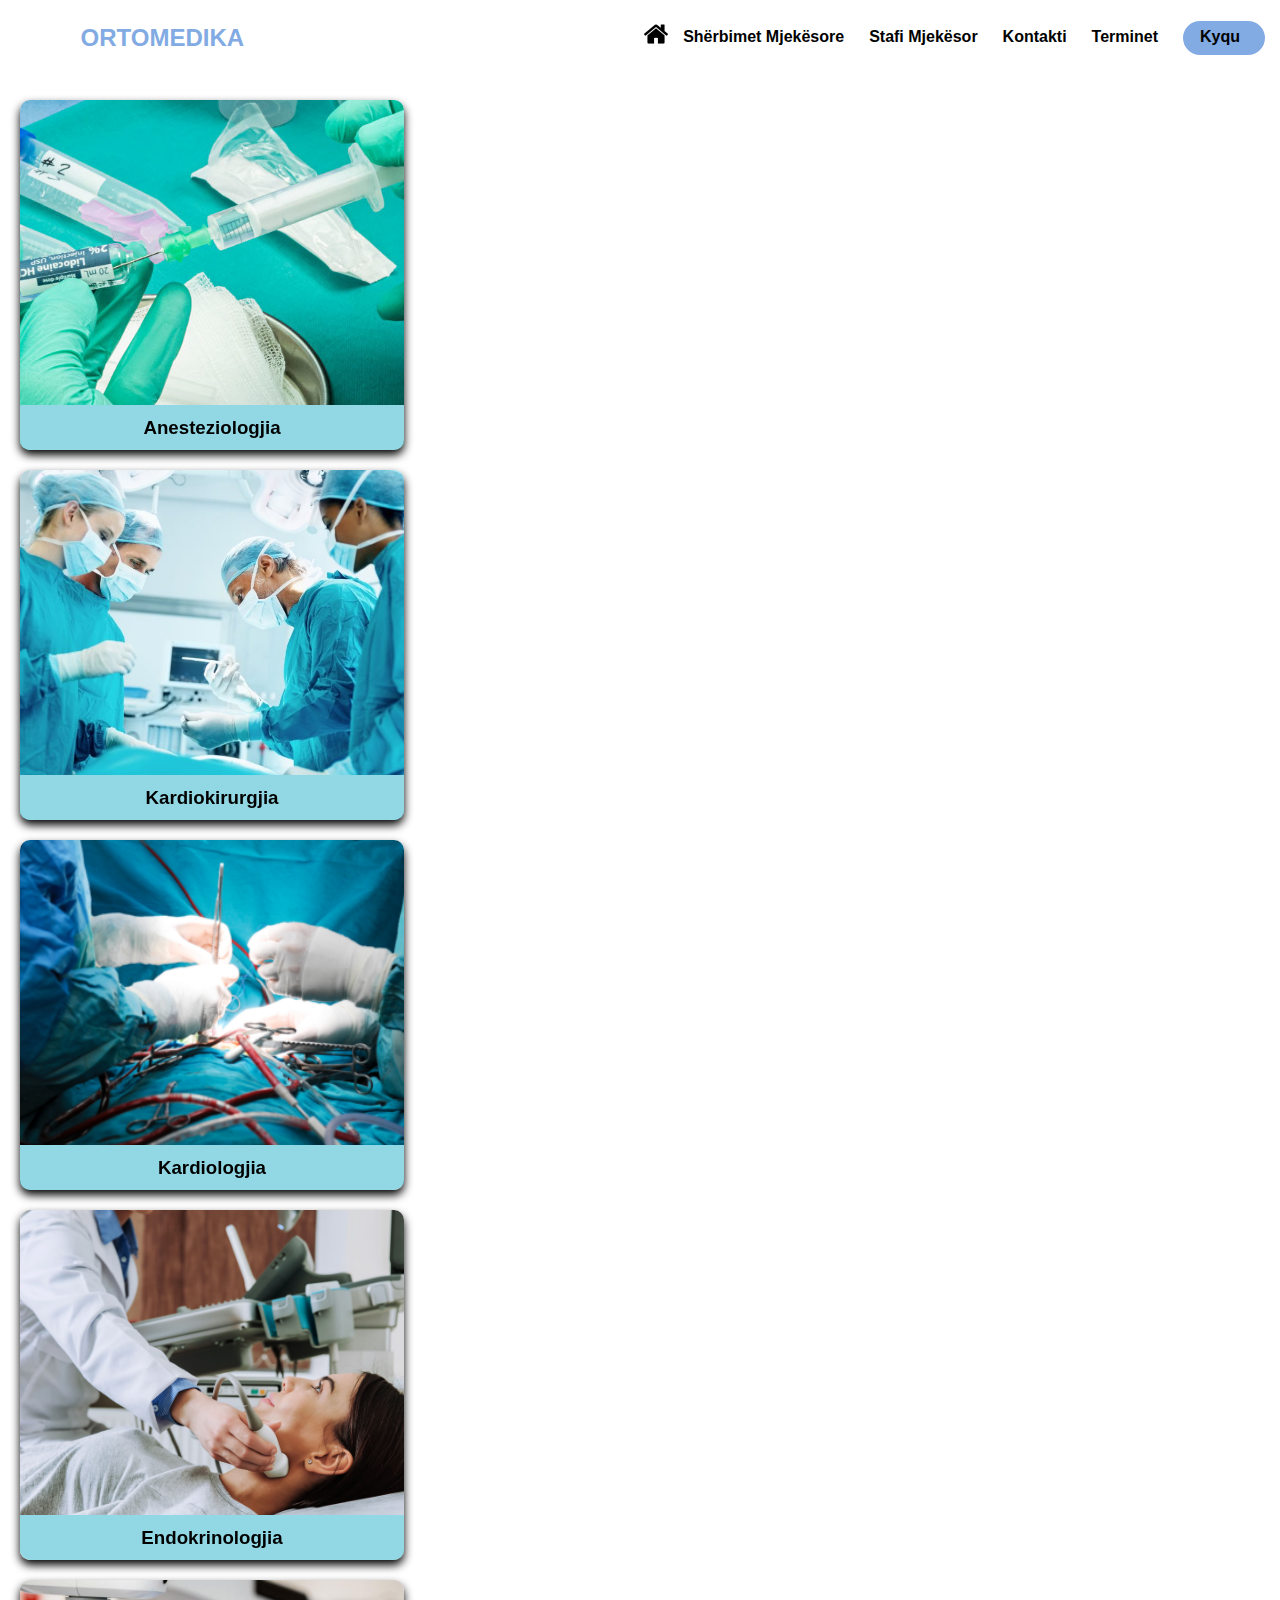
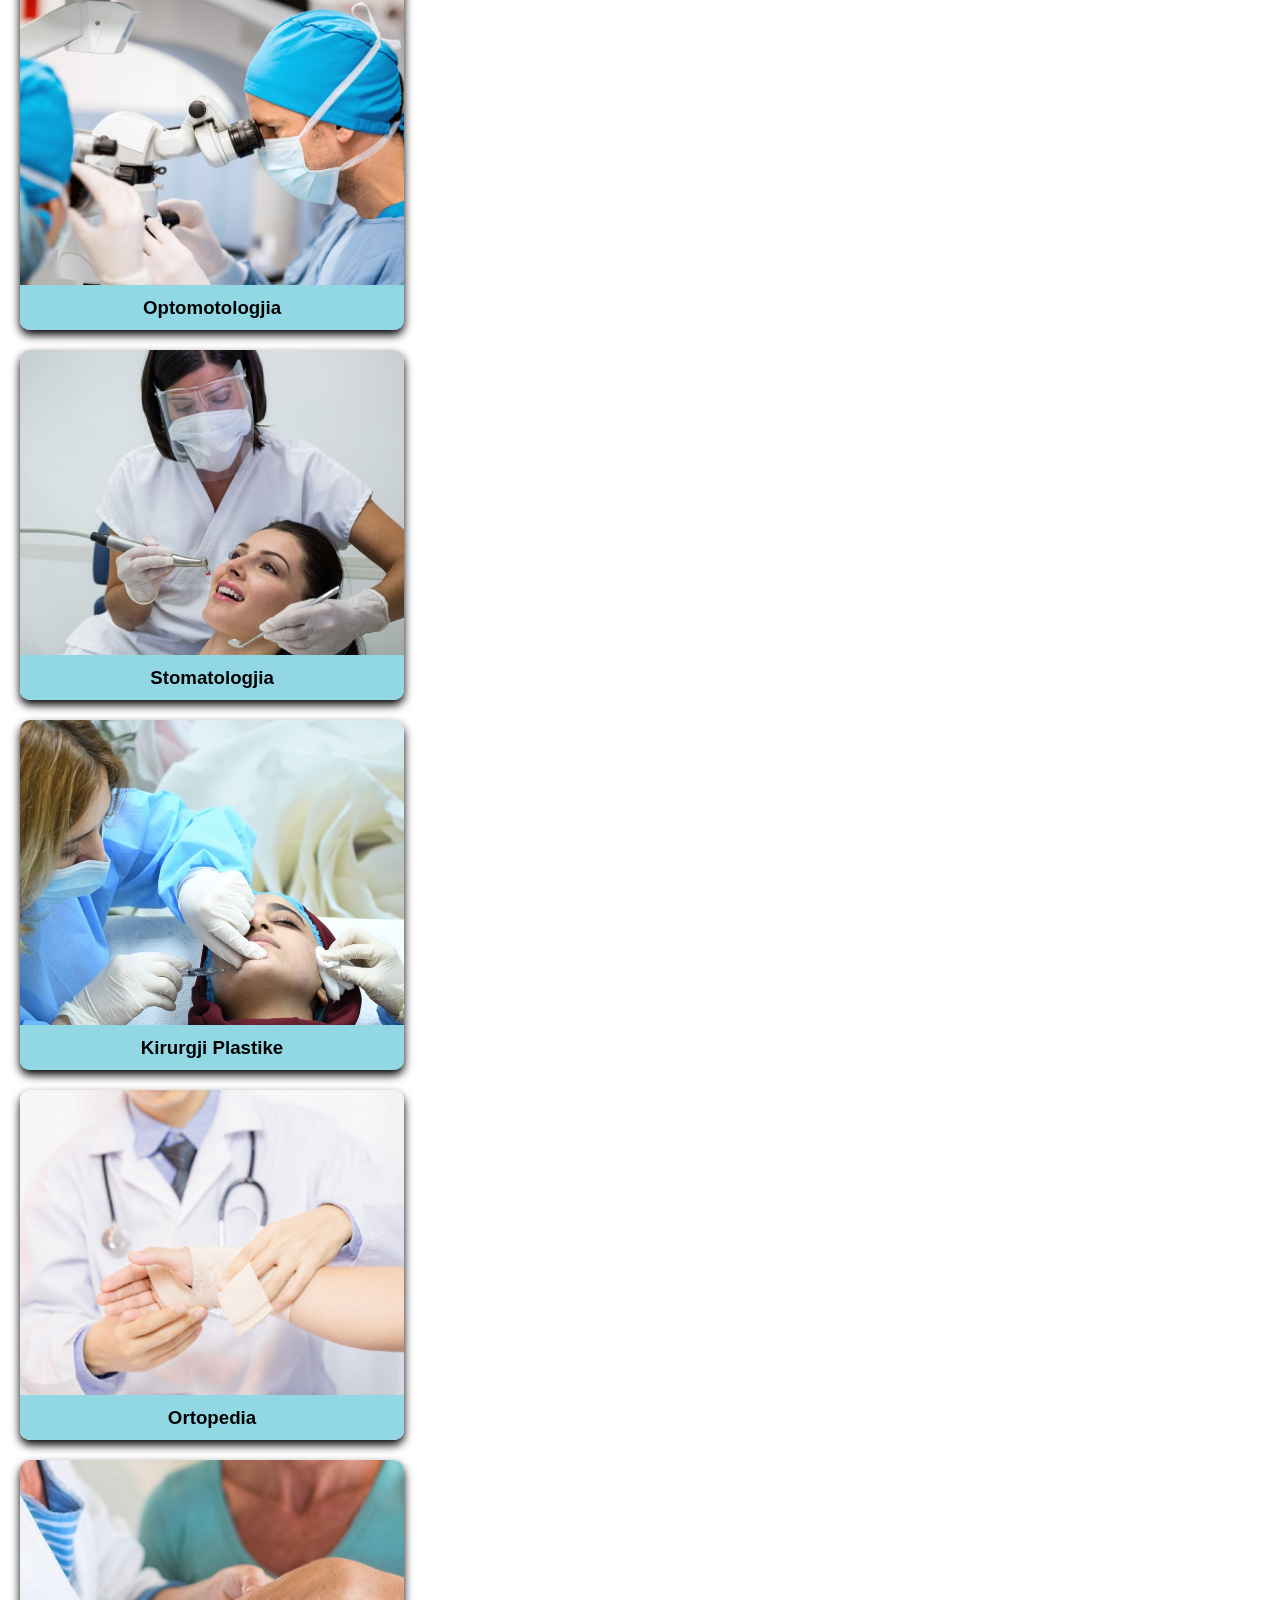
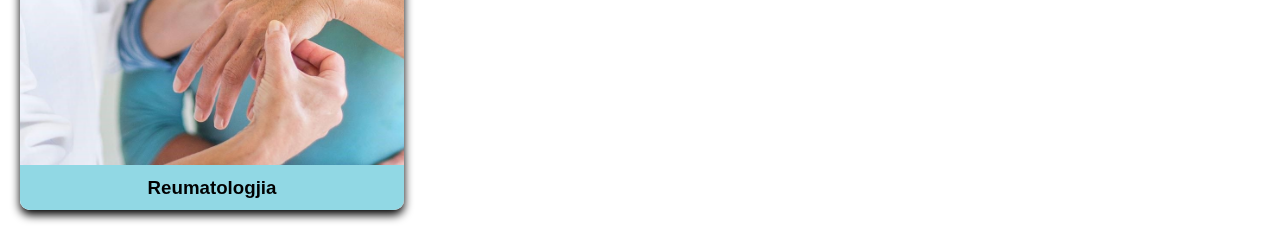
<file: sherbimet.html>
<!DOCTYPE html>
<html lang="en">
  <head>
    <meta charset="UTF-8" />
    <meta http-equiv="X-UA-Compatible" content="IE=edge" />
    <meta name="viewport" content="width=device-width, initial-scale=1.0" />
    <title>Sherbimet Mjeksore</title>
    <link rel="stylesheet" href="./css/sherbimet.css" />
  </head>
  <body>
    <header>
      <nav>
        <!-- PJESA E NAVBAR-IT -->
        <ul class="navbar">
          <h1>ORTOMEDIKA</h1>
          <a href="./index.html"><img src="./img/home.png" /></a>
          <li><a href="./sherbimet.html">Shërbimet Mjekësore</a></li>
          <li><a href="./stafi.html">Stafi Mjekësor</a></li>
          <li><a href="./kontakti.html">Kontakti</a></li>
          <li><a href="./terminet.html">Terminet</a></li>

          <li id="kyqu"><a href="./kyqu.html">Kyqu</a></li>
        </ul>
      </nav>
    </header>

    <!-- RRESHTI I PARE -->
    <div class="cards1">
      <!-- KARTA E PARE -->
      <div class="card">
        <div class="face front">
          <img src="img/Anesteziologjia.jpg" alt="" />
          <h3>Anesteziologjia</h3>
        </div>

        <div class="face back">
          <p>
            Anesteziologjia është një specializim mjekësor që merret me
            zvogëlimin ose eliminimin e vetëdijes dhe ndjesisë së stimujve të
            jashtëm (anestezi), pra zvogëlimin ose eliminimin e ndjesisë së
            dhimbjes (analgjezisë) gjatë procedurave të ndryshme diagnostike ose
            terapeutike mjekësore, më së shpeshti kirurgjikale.
          </p>
        </div>
      </div>

      <!-- KARTA E DYTE -->
      <div class="card">
        <div class="face front">
          <img src="img/Kardiokirurgji.jpg" alt="" />
          <h3>Kardiokirurgjia</h3>
        </div>

        <div class="face back">
          <p>
            Kardiokirurgji jane nderhyrjet torakale si: operacionet e kancerit
            te mushkerive, operacionet e tumoreve benigne te mushkeris dhe
            operacionet e infeksioneve te mushkeris.
          </p>
        </div>
      </div>

      <!-- KARTA E TRETE -->
      <div class="card">
        <div class="face front">
          <img src="img/Kardiologjia.jpg" alt="" />
          <h3>Kardiologjia</h3>
        </div>

        <div class="face back">
          <p>
            Dega e shkencës së mjekësisë që studion sëmundjet që lidhen me
            zemrën dhe sistemin e qarkullimit të gjakut quhet kardiologji.
            Kardiologjia, e cila më parë ishte një degë e mjekësisë interne,
            tani është një departament i veçantë.
          </p>
        </div>
      </div>
    </div>

    <!-- RRESHTI I DYTE -->
    <div class="cards2">
      <!-- KARTA E KATERT -->
      <div class="card">
        <div class="face front">
          <img src="img/endokrinologjia.jpg" alt="" />
          <h3>Endokrinologjia</h3>
        </div>

        <div class="face back">
          <p>
            Endokrinologjia është një degë e biologjisë dhe mjekësisë që merret
            me sistemin endokrin, sëmundjet e tij dhe sekrecionet e tij
            specifike të njohura si hormone. Ai gjithashtu ka të bëjë me
            integrimin e ngjarjeve zhvillimore, përhapjen, rritjen, aktivitetet
            psikologjike gjumit.
          </p>
        </div>
      </div>

      <!-- KARTA E PESTE -->
      <div class="card">
        <div class="face front">
          <img src="img/Optomotologjia.jpg" alt="" />
          <h3>Optomotologjia</h3>
        </div>

        <div class="face back">
          <p>
            Oftalmologjia është një subspecialitet kirurgjik në mjekësi që
            merret me diagnostikimin dhe trajtimin e çrregullimeve të syrit.Një
            oftalmolog është një mjek që i nënshtrohet trajnimit subspecial në
            kujdesin mjekësor dhe kirurgjik të syve.
          </p>
        </div>
      </div>

      <!-- KARTA E GJASHT -->
      <div class="card">
        <div class="face front">
          <img src="img/Stomatologji1.jpg" alt="" />
          <h3>Stomatologjia</h3>
        </div>

        <div class="face back">
          <p>
            Degë e mjekësisë, që merret me studimin dhe mjekimin e sëmundjeve të
            dhëmbëve.
          </p>
        </div>
      </div>
    </div>

    <!-- RRESHTI I TRETE -->
    <div class="cards3">
      <!-- KARTA E SHTATE -->
      <div class="card">
        <div class="face front">
          <img src="img/KirurgjiPlastike.jpg" alt="" />
          <h3>Kirurgji Plastike</h3>
        </div>

        <div class="face back">
          <p>
            Kirurgjia Plastike Rikonstruktive dhe Estetike është një nga degët e
            kirurgjisë, që ndahet ne dy disiplina: kirurgjia estetike dhe
            kirurgjia rikonstruktive.Te dyja kane qellimin e sherimit me te
            shpejtë
          </p>
        </div>
      </div>

      <!-- KARTA E TET -->
      <div class="card">
        <div class="face front">
          <img src="img/Ortopedia2.jpg" alt="" />
          <h3>Ortopedia</h3>
        </div>

        <div class="face back">
          <p>
            Ortopedi ortopedik ose kirurgjia (gjithashtu dha ortopedi) është
            dega e kirurgjisë në fjalë që kanë të bëjnë me kushtet e sistemit
            musculoskeletal. Ortopedik surgeons përdorimin kirurgjik të dy dhe
            jo-kirurgjikale do të thotë për të trajtuar musculoskeletal trauma,
            dëmtime sportive, degenerative sëmundjeve, infeksioneve, tumors dhe
            kushtet kongjenitale.
          </p>
        </div>
      </div>

      <!-- KARTA E NENTE -->
      <div class="card">
        <div class="face front">
          <img src="img/Reumatologjia.jpg" alt="" />
          <h3>Reumatologjia</h3>
        </div>

        <div class="face back">
          <p>
            asd Sëmundjet reumatike shfaqen me një gamë të gjerë të
            manifestimeve klinike e që caku i tyre janë nyjet, muskujt dhe
            kockat të cilat edhe shfaqin simptomat klinike si: ënjtje të nyjeve,
            shtangime të nyjeve dhe deformime.
          </p>
        </div>
      </div>
    </div>
  </body>
</html>
</file>
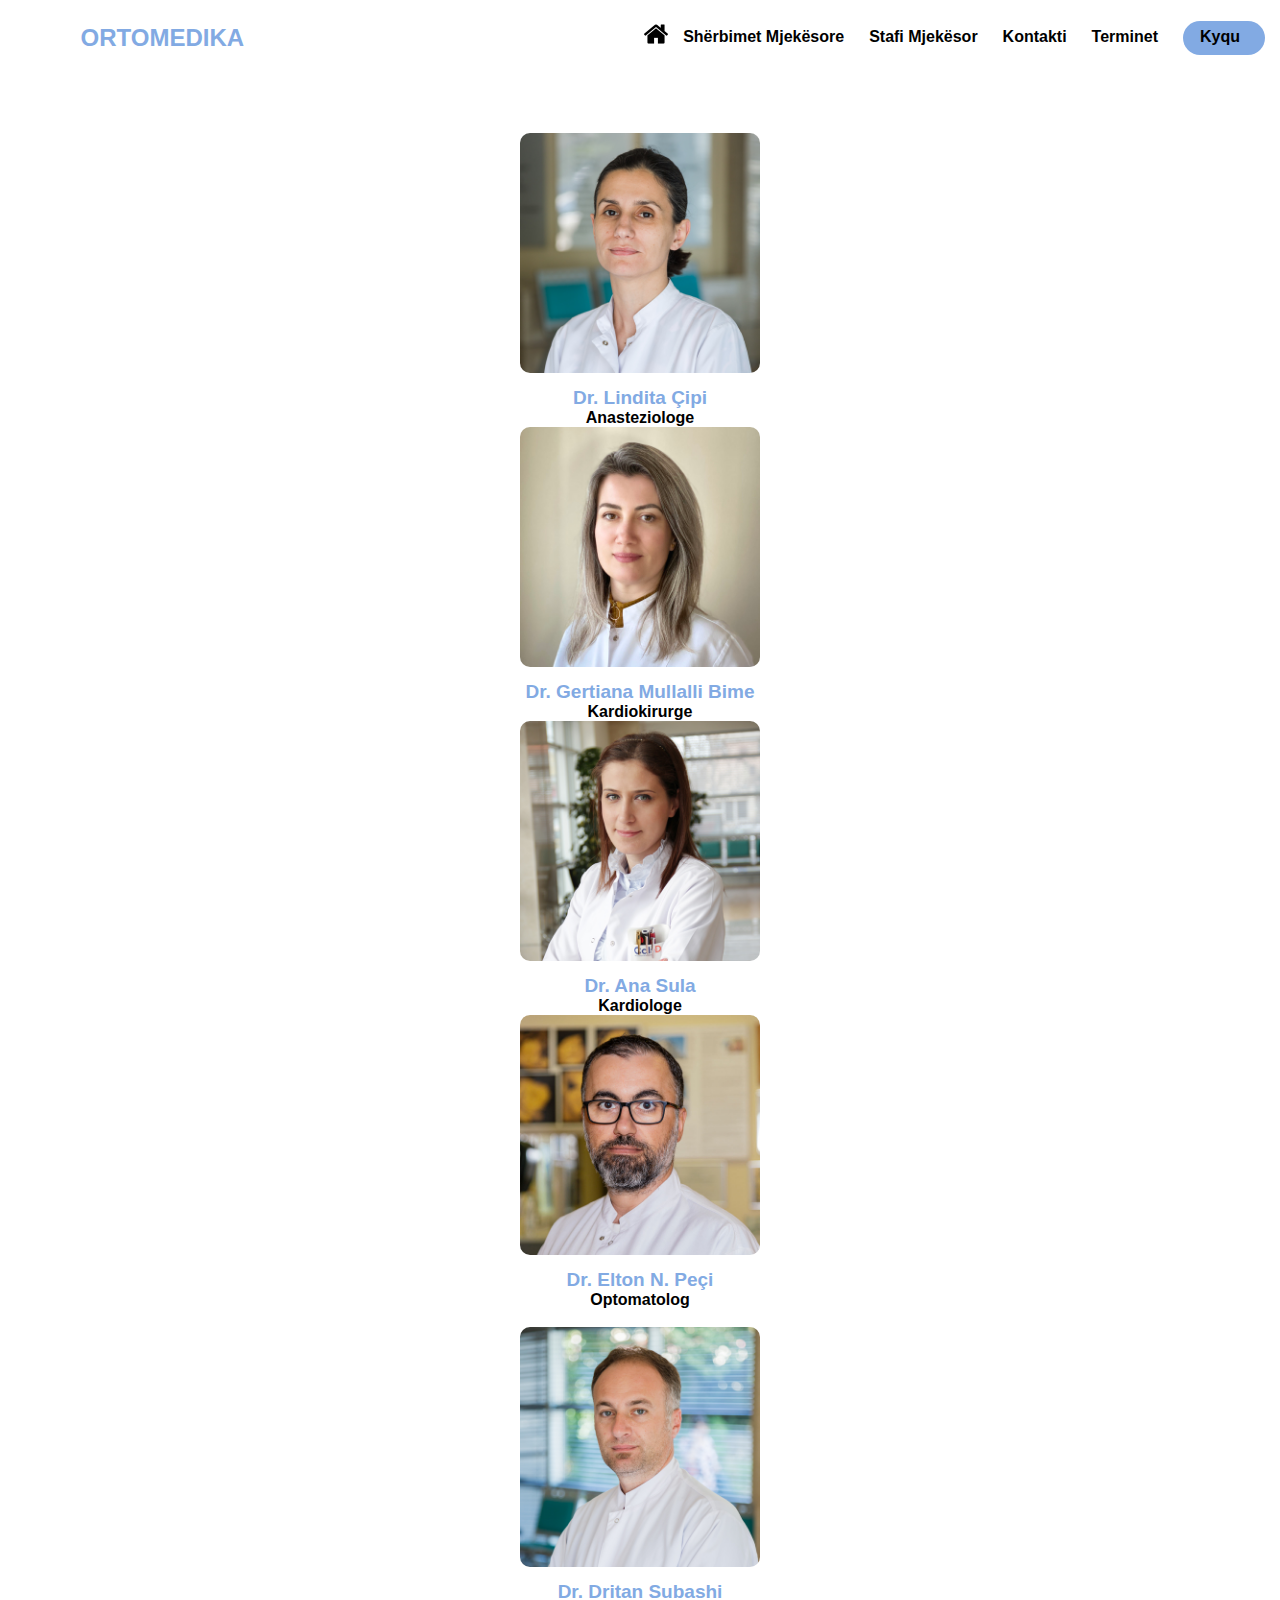
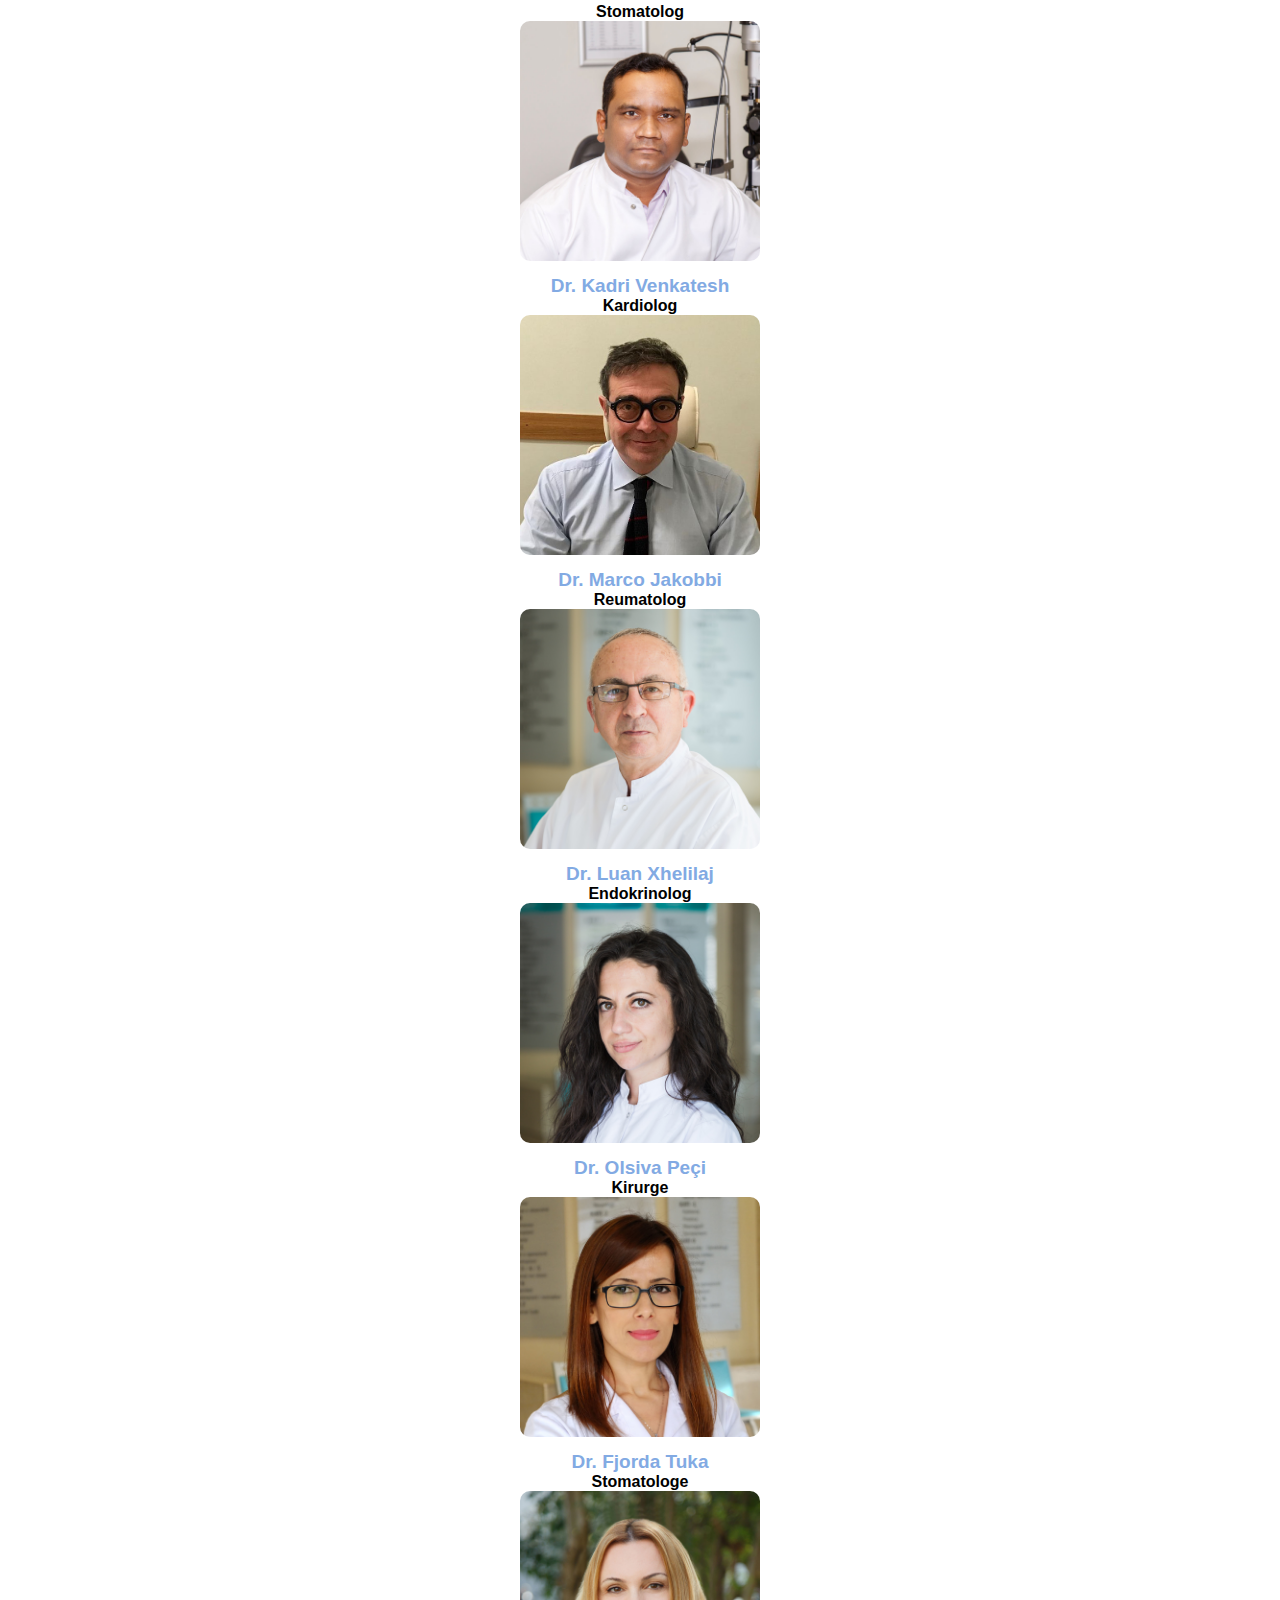
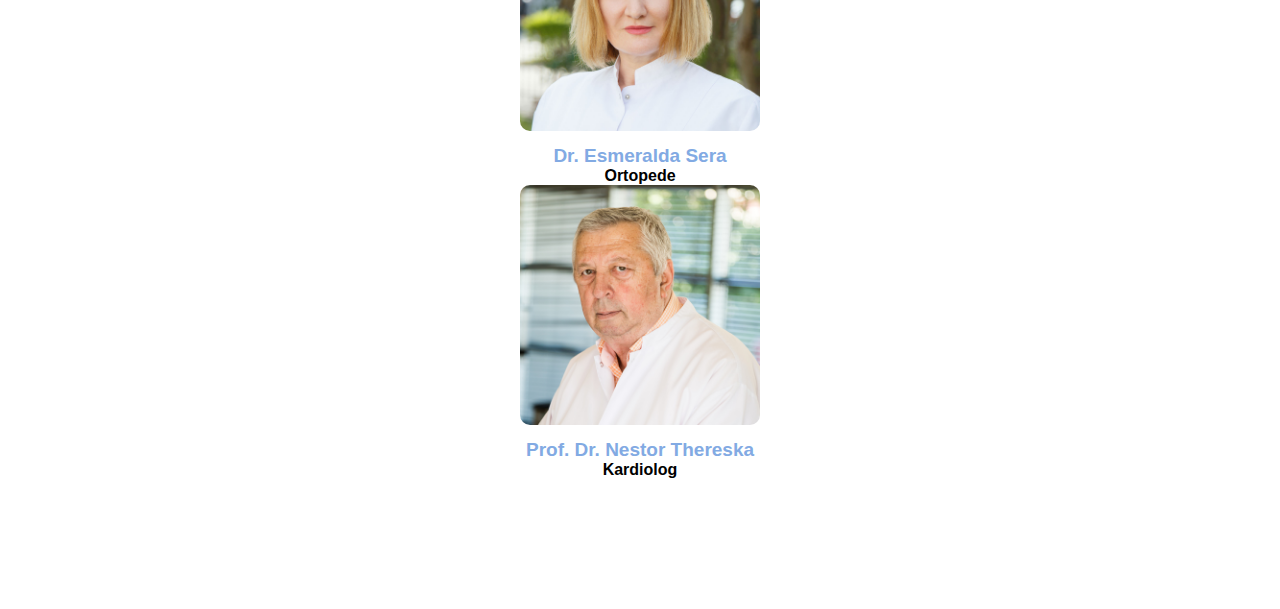
<file: stafi.html>
<!DOCTYPE html>
<html lang="en">
  <head>
    <meta charset="UTF-8" />
    <meta http-equiv="X-UA-Compatible" content="IE=edge" />
    <meta name="viewport" content="width=device-width, initial-scale=1.0" />
    <title>Stafi Mjeksore</title>
    <link rel="stylesheet" href="./css/stafi.css" />
  </head>
  <body>
    <nav>
      <!-- PJESA E NAVBAR-IT -->

      <ul class="navbar">
        <h1>ORTOMEDIKA</h1>
        <a href="./index.html"><img src="./img/home.png" /></a>
        <li><a href="./sherbimet.html">Shërbimet Mjekësore</a></li>
        <li><a href="./stafi.html">Stafi Mjekësor</a></li>
        <li><a href="./kontakti.html">Kontakti</a></li>
        <li><a href="./Terminet.html">Terminet</a></li>

        <li id="kyqu"><a href="./kyqu.html">Kyqu</a></li>
      </ul>
    </nav>

    <!-- Rreshti i pare me staf -->
    <div class="cards1">
      <div class="card">
        <img src="./img/Dr.-Lindita-Çipi.jpg" alt="" />
        <p id="titulli">Dr. Lindita Çipi</p>
        <h4 id="nentitulli">Anasteziologe</h4>
      </div>

      <div class="card">
        <img src="./img/Dr.Gertiana-Mullalli.jpg" alt="" />
        <p id="titulli">Dr. Gertiana Mullalli Bime</p>
        <h4 id="nentitulli">Kardiokirurge</h4>
      </div>

      <div class="card">
        <img src="./img/Dr-Ana-Sula.jpg" alt="" />
        <p id="titulli">Dr. Ana Sula</p>
        <h4 id="nentitulli">Kardiologe</h4>
      </div>

      <div class="card">
        <img src="./img/Dr-Elton-Peci-1.jpg" alt="" />
        <p id="titulli">Dr. Elton N. Peçi</p>
        <h4 id="nentitulli">Optomatolog</h4>
      </div>
    </div>

    <!-- Rreshti i dyte me staf -->
    <div class="cards2">
      <div class="card">
        <img src="./img/Dr.-Dritan-Subashi.jpg" alt="" />
        <p id="titulli">Dr. Dritan Subashi</p>
        <h4 id="nentitulli">Stomatolog</h4>
      </div>

      <div class="card">
        <img src="./img/Dr.-Kadri-Venkatesh.jpg" alt="" />
        <p id="titulli">Dr. Kadri Venkatesh</p>
        <h4 id="nentitulli">Kardiolog</h4>
      </div>

      <div class="card">
        <img src="./img/Dr.Marco-Jakobbi.jpg" alt="" />
        <p id="titulli">Dr. Marco Jakobbi</p>
        <h4 id="nentitulli">Reumatolog</h4>
      </div>

      <div class="card">
        <img src="./img/Prof.-Dr.-Luan-Xhelilaj.jpg" alt="" />
        <p id="titulli">Dr. Luan Xhelilaj</p>
        <h4 id="nentitulli">Endokrinolog</h4>
      </div>
    </div>

    <!-- Rreshti i trete me staf -->
    <div class="cards3">
      <div class="card">
        <img src="./img/Dr.-Olsiva-Peçi.jpg" alt="" />
        <p id="titulli">Dr. Olsiva Peçi</p>
        <h4 id="nentitulli">Kirurge</h4>
      </div>

      <div class="card">
        <img src="./img/Dr-Fjorda-Tuka-1001x1001.jpg" alt="" />
        <p id="titulli">Dr. Fjorda Tuka</p>
        <h4 id="nentitulli">Stomatologe</h4>
      </div>

      <div class="card">
        <img src="./img/Dr-Esmeralda-Sera.jpg" alt="" />
        <p id="titulli">Dr. Esmeralda Sera</p>
        <h4 id="nentitulli">Ortopede</h4>
      </div>

      <div class="card">
        <img src="./img/Prof.-Dr.-Nestor-Thereska.jpg" alt="" />
        <p id="titulli">Prof. Dr. Nestor Thereska</p>
        <h4 id="nentitulli">Kardiolog</h4>
      </div>
    </div>
  </body>
</html>
</file>
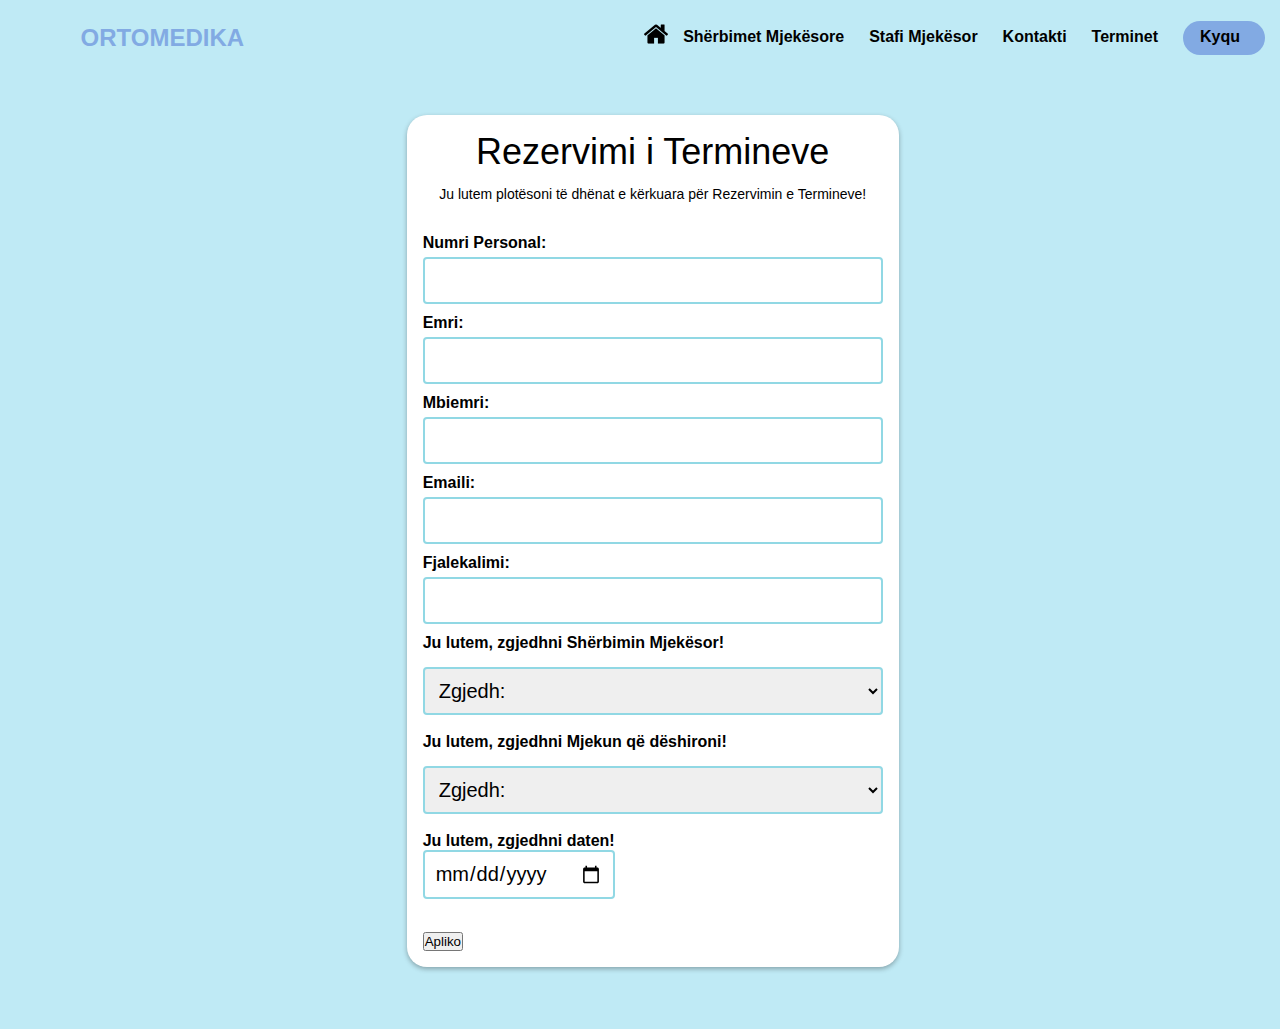
<file: terminet.html>
<!DOCTYPE html>
<html lang="en">
<head>
    <meta charset="UTF-8">
    <meta http-equiv="X-UA-Compatible" content="IE=edge">
    <meta name="viewport" content="width=device-width, initial-scale=1.0">
    <title>Terminet</title>
    <link rel="stylesheet" href="./css/terminet.css">
</head>
<body>
    <nav>
        <!-- PJESA E NAVBAR-IT -->
      <ul class="navbar">
        <h1>ORTOMEDIKA</h1>
        <a href="./index.html"><img src="./img/home.png"  /></a>
        <li><a href="./sherbimet.html">Shërbimet Mjekësore</a></li>
        <li><a href="./stafi.html">Stafi Mjekësor</a></li>
        <li><a href="./kontakti.html">Kontakti</a></li>
        <li><a href="./terminet.html">Terminet</a></li>
        <li id="kyqu"><a href="./kyqu.html">Kyqu</a></li>
      </ul>
    </nav>

        <!-- PJESA E PYETSORIT PER PERDORUESIN -->
<div class="container">
  <div class="header">
    <h2>Rezervimi i Termineve</h2>
    <p><b>Ju lutem plotësoni të dhënat e kërkuara për Rezervimin e Termineve!</b></p><br>
  </div>

  <form class="form" id="form">
    <div class="form-control">
      <label><b>Numri Personal:</b></label>
      <input type="number"  id="numri">
     </div>
   <div class="form-control">
    <label><b>Emri:</b></label>
    <input type="text"  id="emri">
   </div>

   <div class="form-control">
    <label><b>Mbiemri:</b></label>
    <input type="text"  id="Mbiemri">
   </div>

   <div class="form-control">
    <label><b>Emaili:</b></label>
    <input type="email"   id="email" required>
   </div>

   <div class="form-control">
    <label><b>Fjalekalimi:</b></label>
    <input type="password"   id="Fjalekalimi" required>
   </div>

   <div class="form-control">
    <label ><b>Ju lutem, zgjedhni Shërbimin Mjekësor!</b></label>
        </div>
        <select id="Sherbimi" name="sherbimi">
          <option value="Zg">Zgjedh:</option>
          <option value="An">Anesteziologji</option>
          <option value="Ka">Kardiokirurgji</option>
          <option value="Kd">Kardiologji</option>
          <option value="En">Endokrinologji</option>
          <option value="Op">Optomotologji</option>
          <option value="St">Stomatologji</option>
          <option value="Kp">Kirurgji Plastike</option>
          <option value="Op">Ortopedi</option>
          <option value="Re">Reumatologji</option>
         </select>
         <br>

          <div class="form-control">
              <label ><b>Ju lutem, zgjedhni Mjekun që dëshironi!</b></label>
                  </div>
                  <select id="Mjeku" name="Mjeku">
                      <option value="An">Zgjedh:</option>
                    <option value="LC">Lindita Çipi</option>
                    <option value="GM">Gertiana Mullalli</option>
                    <option value="AS">Ana Sula</option>
                    <option value="EP">Elton Petaj</option>
                    <option value="DS">Dritan Subashi</option>
                    <option value="KV">Kadri Venkatesh</option>
                    <option value="LX">Luan Xhelilaj</option>
                    <option value="FT">Fjorda Tuka</option>
                    <option value="EM">Esmeralda Sera</option>
        </select>
        <br>

        <div class="form-control">
          <label for="Date "><b>Ju lutem, zgjedhni daten!</b><br>
            <input type="date" name="date"><br>
        </label>
    </div>

    <button type="button" class="button">Apliko</button>

   </div>
  </form>
</div>





</html>
</file>
<file: css/sherbimet.css>
/* #82AAE3
#91D8E4
#BFEAF5
#EAFDFC */

html {
  scroll-behavior: smooth;
}

* {
  margin: 0;
  padding: 0;
  box-sizing: border-box;
  font-family: Arial, Helvetica, sans-serif;
}
.navbar {
  z-index: 1;
  height: 80px;
  display: flex;
  align-items: center;
  justify-content: flex-end;
  list-style-type: none;
  padding-right: 15px;
  padding-bottom: 5px;
}
.navbar h1 {
  color: #82aae3;
  margin-right: 400px;
  font-family: "Poppins", sans-serif;
  font-size: 24px;
  font-weight: bold;
}
.navbar a img {
  padding-right: 15px;
  cursor: pointer;
  padding-bottom: 3px;
}
.navbar li a {
  text-decoration: none;
  color: black;
  font-size: 16px;
  padding-right: 25px;
  font-weight: bold;
}
.navbar li a:hover {
  color: #82aae3;
  transition: 0.8s;
}
.navbar li::after {
  content: "";
  width: 0%;
  height: 2px;
  background: #82aae3;
  display: block;
  margin: auto;
  transition: 0.5s;
}
.navbar li:hover::after {
  width: 80%;
  margin-right: 30px;
}
.navbar li img {
  width: 70px;
}
#kyqu {
  background-color: #82aae3;
  border-radius: 20px;
  border-radius: 20px;
  padding-left: 17px;
  padding-top: 7px;
  padding-bottom: 7px;
}
#kyqu:hover {
  color: #023e73;
  background-color: #023e73;
  transition: 0.8s;
}

.card {
  position: relative;
  width: 30%;
  height: 350px;
  margin: 20px;
  
}
.card .face {
  position: absolute;
  width: 100%;
  height: 100%;
  backface-visibility: hidden;
  border-radius: 10px;
  overflow: hidden;
  transition: 1s;
}
.card .front {
  transform: perspective(600px) rotateY(0deg);
  box-shadow: 0 5px 10px #000;
}
.card .front img {
  position: absolute;
  width: 100%;
  height: 100%;
  object-fit: cover;
}
.card .front h3 {
  position: absolute;
  bottom: 0;
  width: 100%;
  height: 45px;
  line-height: 45px;
  color: black;
  background: #91d8e4;
  text-align: center;
}
.card .back {
  transform: perspective(600px) rotateY(180deg);
  background: #82aae3;
  padding: 15px;
  color: white;
  display: flex;
  flex-direction: column;
  justify-content: center;
  text-align: center;
  box-shadow: 0 5px 10px #000;
}
.card .back .link {
  border-top: solid 1px white;
  height: 50px;
  line-height: 50px;
}
.card .back .link a {
  color: #fff;
}
.card .back h3 {
  font-size: 30px;
  margin-top: 20px;
  letter-spacing: 2px;
}
.card .back p {
  letter-spacing: 1px;
}
.card:hover .front {
  transform: perspective(600px) rotateY(180deg);
}
.card:hover .back {
  transform: perspective(600px) rotateY(360deg);
}
/*.cards1 {
  display: flex;
  align-items: center;
  justify-content: center;
  margin-top: 50px;
  margin-bottom: 30px;
}
.cards2 {
  display: flex;
  align-items: center;
  justify-content: center;
  margin-bottom: 30px;
}
.cards3 {
  display: flex;
  align-items: center;
  justify-content: center;
  margin-bottom: 30px;
}*/
.cards{
  
  width: 100%;
  display: flex;
  justify-content: space-around;
  height: auto;
  align-items: center;
  flex-basis: 33.3333%;
  flex-direction: row;
  flex-wrap: wrap;

}



@media screen and (max-width: 600px){
  
html {
  scroll-behavior: smooth;
}
* {
  margin: 0;
  padding: 0;
  box-sizing: border-box;
  font-family: Arial, Helvetica, sans-serif;
}
.navbar {
  display: flex;
  flex-direction: column;
  justify-content:center;
  margin-top: 100px;
  margin-left: 40px;
}
.navbar h1 {
  color: #82aae3;
  font-family: "Poppins", sans-serif;
  font-size: 32px;
  font-weight: bold;
  margin-left: 370px;
}
.navbar a img {
  cursor: pointer;
  padding-bottom: 5px;
  padding-top: 25px;
}
.navbar li a {
  color: black;
  font-size: 18px;
  font-weight: bold;
}
.navbar li a:hover {
  color: #82aae3;
  transition: 0.8s;
}
.navbar li::after {
  content: "";
  width: 0%;
  height: 2px;
  background: #82aae3;
  display: block;
  margin: auto;
  transition: 0.5s;
}
.navbar li:hover::after {
  width: 80%;
  margin-right: 30px;
}
.navbar li img {
  width: 70px;
}
#kyqu {
  background-color: #82aae3;
  border-radius: 20px;
  margin-right: 20px;
}
.card {
  width: 30%;
  height: 350px;
  margin: 20px;
  flex-wrap: wrap;
}

.cards{
  
  width: 100%;
  display: flex;
  justify-content: space-around;
  height: auto;
  align-items: center;
  flex-basis: 33.3333%;
  flex-direction: row;
  flex-wrap: wrap;

}
/*.cards1 {
  display: flex;
  flex-direction: column;
  margin-top: 100px;
  margin-bottom: 30px;
  flex-wrap: wrap;
}
.cards2 {
  display: flex;
  flex-direction: column;
  margin-bottom: 30px;
  flex-wrap: wrap;
}
.cards3 {
  display: flex;
  flex-direction: column;
  margin-bottom: 30px;
  flex-wrap: wrap;
}*/



}
</file>
<file: css/stafi.css>
/* 
#82AAE3
#91D8E4
#BFEAF5
#EAFDFC */

html {
    scroll-behavior: smooth;
  }
  
  * {
    margin: 0;
    padding: 0;
    box-sizing: border-box;
    font-family: Arial, Helvetica, sans-serif;
  }
  .navbar {
    z-index: 1;
    height: 80px;
    display: flex;
    align-items: center;
    justify-content: flex-end;
    list-style-type: none;
    padding-right: 15px;
    padding-bottom: 5px;
    margin-bottom: 35px;
  }
  .navbar h1 {
    color: #82aae3;
    margin-right: 400px;
    font-family: "Poppins", sans-serif;
    font-size: 24px;
    font-weight: bold;
  }
  .navbar a img {
    padding-right: 15px;
    cursor: pointer;
    padding-bottom: 3px;
  }
  .navbar li a {
    text-decoration: none;
    color: black;
    font-size: 16px;
    padding-right: 25px;
    font-weight: bold;
  }
  .navbar li a:hover {
    color: #82aae3;
    transition: 0.8s;
  }
  .navbar li::after {
    content: "";
    width: 0%;
    height: 2px;
    background: #82aae3;
    display: block;
    margin: auto;
    transition: 0.5s;
  }
  .navbar li:hover::after {
    width: 80%;
    margin-right: 30px;
  }
  .navbar li img {
    width: 70px;
  }
  #kyqu {
    background-color: #82aae3;
    border-radius: 20px;
    padding-left: 17px;
    padding-top: 7px;
    padding-bottom: 7px;
  }
  #kyqu:hover {
    color: #91d8e4;
    background-color: #91d8e4;
    transition: 0.8s;
  }
  .cards1 {
    display: inline;
    align-items: center;
    justify-content: space-around;
    margin-bottom: 30px;
  } 
  .card {
    text-align: center;
  }
  .card img {
    width: 240px;
    margin-bottom: 10px;
    cursor: pointer;
    border-radius: 10px;
  }
  .card img:hover {
    opacity: 0.8;
  }
  .card #titulli {
    font-weight: bold;
    color: #82aae3;
    font-size: 19px;
  }
  .card #titulli:hover {
    font-weight: bold;
    color: black;
    cursor: pointer;
  }




  .contain {
    max-width: 1170px;
    margin: auto;
    margin-left: 400px;
  }
  .row {
    display: flex;
    flex-wrap: wrap;
  }
  ul {
    list-style: none;
  }
  
  .footer {
    background-color: #BFEAF5;
    padding: 70px 0;
  }
  .footer-col {
    width: 25%;
    padding: 0 10px;
  }
  .footer-col h4 {
    font-size: 18px;
    color: black;
    text-transform: capitalize;
    margin-bottom: 35px;
    font-weight: 500;
    position: relative;
  }
  .footer-col h4::before {
    content: "";
    position: absolute;
    left: 0;
    bottom: -10px;
    background-color: #82AAE3;
    height: 2px;
    box-sizing: border-box;
    width: 50px;
  }
  .footer-col ul li:not(:last-child) {
    margin-bottom: 10px;
  }
  .footer-col ul li a {
    font-size: 16px;
    text-transform: capitalize;
    color: #ffffff;
    text-decoration: none;
    font-weight: 300;
    color: black;
    display: block;
    transition: all 0.3s ease;
  }
  .footer-col ul li a:hover {
    color: #82AAE3;
    padding-left: 8px;
  }
  .footer-col .social-links a {
    padding-left: 5px;
  }
  #socials {
    padding-left: 30px;
  }
  .cnt {
    color: black;
  }
  .cards3{
    margin-bottom:130px;
  }

  .flex-container {
    display: flex;
    flex-wrap: wrap;
    justify-content: space-between;
    gap: 20px;
    margin: 0 -10px;
  }
  
  .cards1 {
    flex: 0 0 calc(25% - 20px);
    max-width: calc(25% - 20px);
    padding: 0 10px;
  }
</file>
<file: css/terminet.css>
/* 
#82AAE3
#91D8E4
#BFEAF5
#EAFDFC */


html {
  scroll-behavior: smooth;
}

* {
  margin: 0;
  padding: 0;
  box-sizing: border-box;
  font-family: Arial, Helvetica, sans-serif;
}

.navbar {
  z-index: 1;
  height: 80px;
  display: flex;
  align-items: center;
  justify-content: flex-end;
  list-style-type: none;
  padding-right: 15px;
  padding-bottom: 5px;
  margin-bottom: 35px;
}

.navbar h1 {
  color: #82aae3;
  margin-right: 400px;
  font-family: "Poppins", sans-serif;
  font-size: 24px;
  font-weight: bold;
}
.navbar a img {
  padding-right: 15px;
  cursor: pointer;
  padding-bottom: 3px;
}
.navbar li a {
  text-decoration: none;
  color: black;
  font-size: 16px;
  padding-right: 25px;
  font-weight: bold;
}
.navbar li a:hover {
  color: #82AAE3;
  transition: 0.8s;
}

.navbar li::after {
  content: "";
  width: 0%;
  height: 2px;
  background: #82AAE3;
  display: block;
  margin: auto;
  transition: 0.5s;
}
.navbar li:hover::after {
  width: 80%;
  margin-right: 30px;
}
.navbar li img {
  width: 70px;
  
}
#kyqu {
  background-color: #82AAE3;
  border-radius: 20px;
  border-radius: 20px;
  padding-left: 17px;
    padding-top: 7px;
    padding-bottom: 7px;
}
#kyqu:hover {
  color: #91D8E4;
  background-color: #91D8E4;
  transition: 0.8s;
}


.container {
  padding: 16px;
}


body{
   margin-left: 50px;
  background-color:#BFEAF5  ;
  align-items: center;
  justify-content: center;
  min-height: 100vh;
 
  
}
h2 {
  font-size: 36px;
  font-weight: 200;
  text-align: center;
}
p {
  color: black;
  font-size: 14px;
  font-weight: 300;
  line-height: 22px;
  padding: 10px;
  font-family: "Times New Roman", Times, serif;
  text-align: center;
}



.container{
  margin-left: 29%;
 margin-bottom: 5%;
  background-color: white;
  border-radius: 20px;
  box-shadow: 0 2px 5px rgba(0,0,0,0.3 );
  width: 40%;
  max-width: 50%;overflow: hidden;
}



.form-control{
  margin-bottom: 6px;
  padding-bottom: 4px;
  position: relative;
}

.form-control label{
  display: inline-block;
  margin-bottom: 5px;
}

.form-control input{
  border: 2px solid  #91D8E4;
  border-radius: 4px;
  display: block;
  font-size: 20px;
  padding: 10px;
  width: 100%;
}

#Sherbimi{
  border: 2px solid #91D8E4;
  border-radius: 4px;
  display: block;
  font-size: 20px;
  padding: 10px;
  width: 100%;
  
}

#Mjeku{
  border: 2px solid #91D8E4;
  border-radius: 4px;
  display: block;
  font-size: 20px;
  padding: 10px;
  width: 100%;
  
}
</file>
